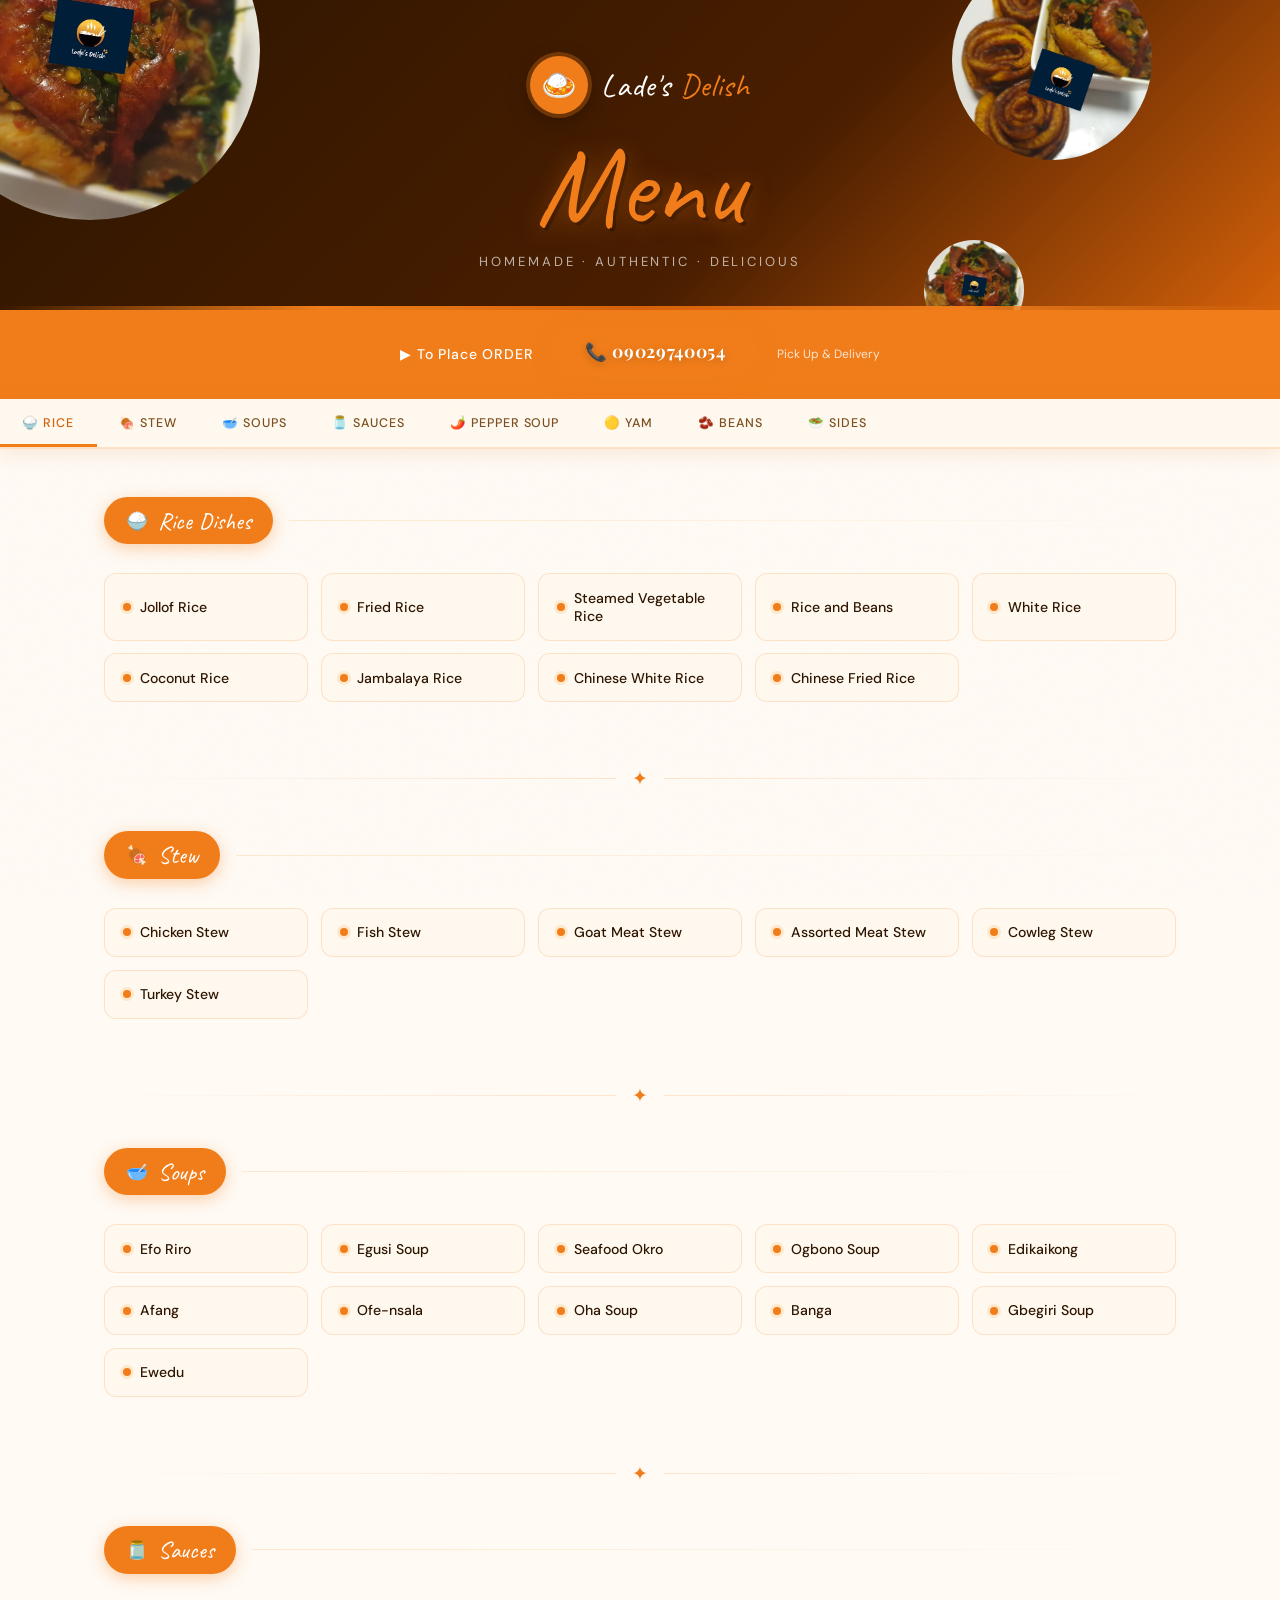
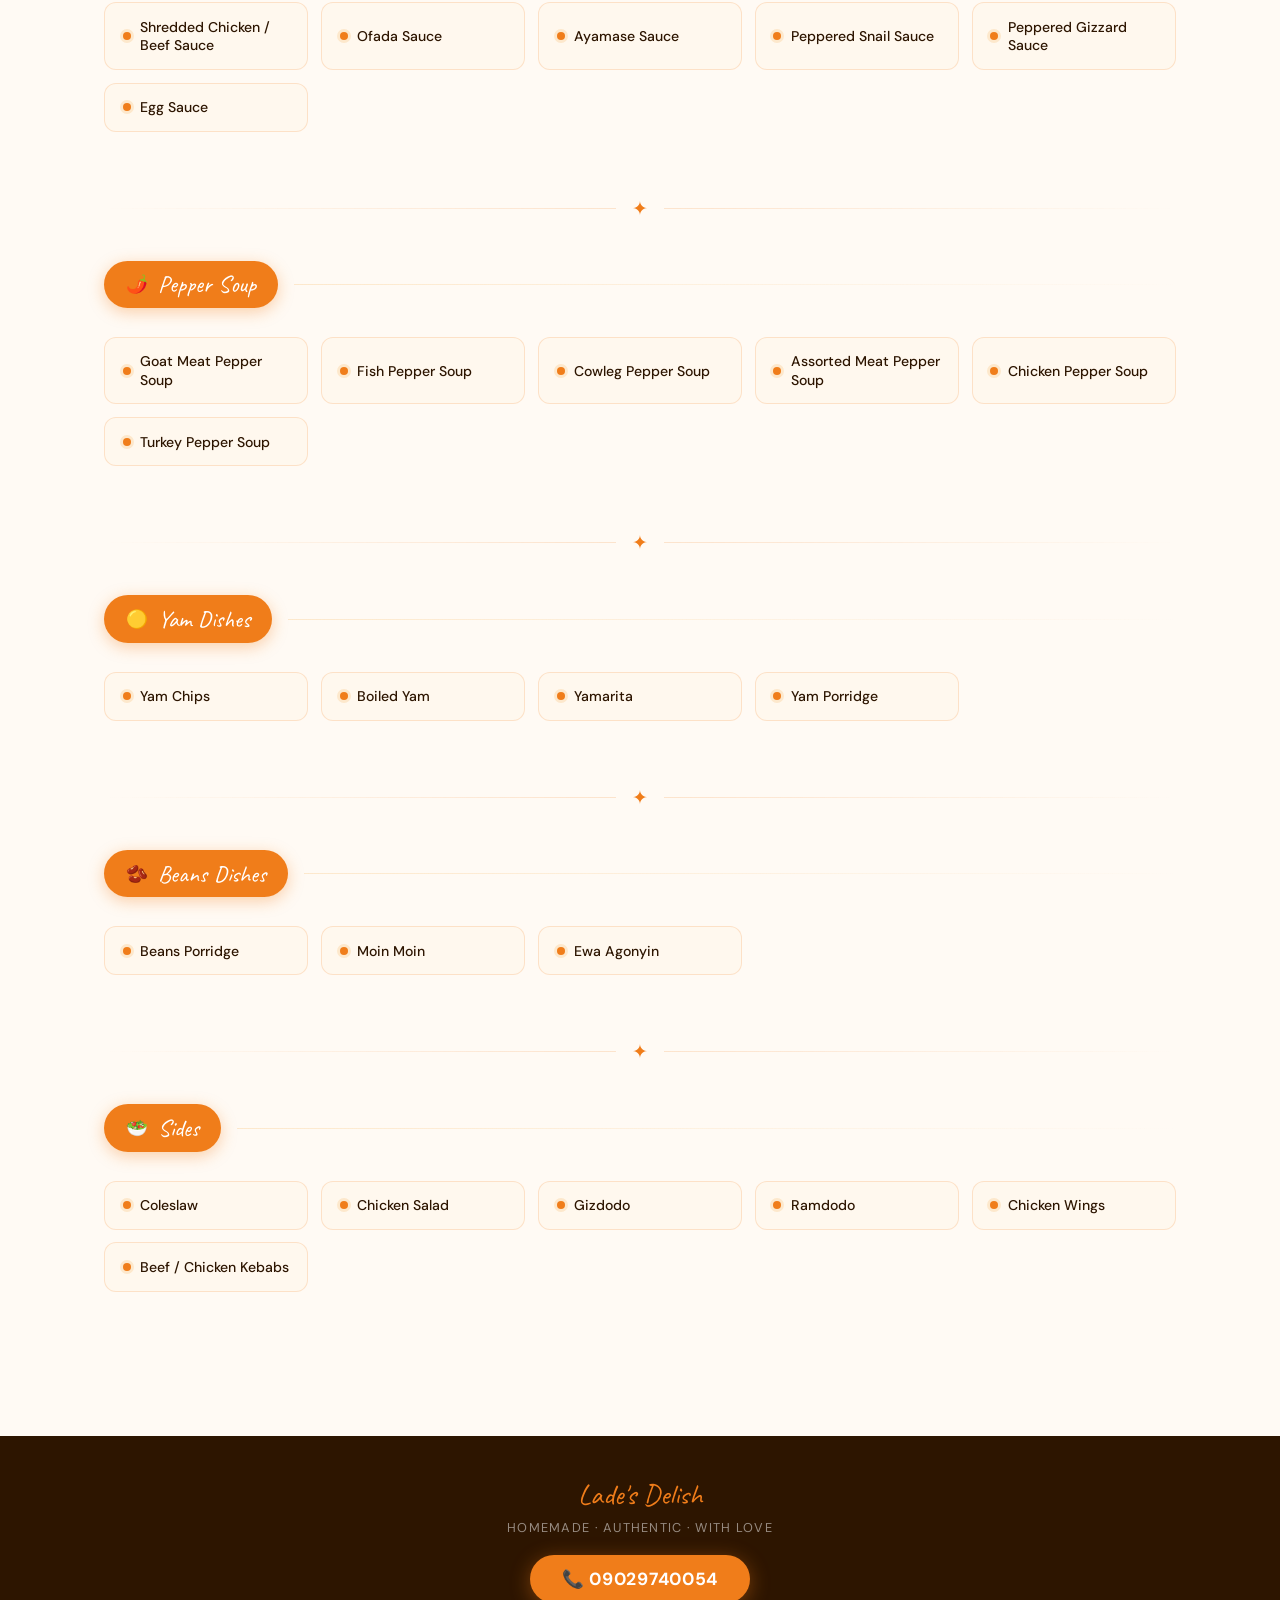
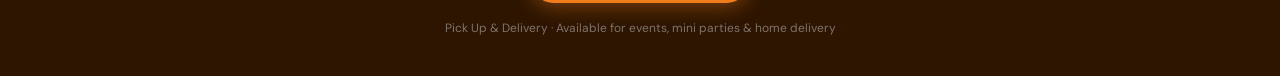
<file: lades_delish_menu.html>
<!doctype html>
<html lang="en">
	<head>
		<meta charset="UTF-8" />
		<meta name="viewport" content="width=device-width, initial-scale=1.0" />
		<title>Lades_Delish — Full Menu</title>
		<link rel="preconnect" href="https://fonts.googleapis.com" />
		<link rel="preconnect" href="https://fonts.gstatic.com" crossorigin />
		<link
			href="https://fonts.googleapis.com/css2?family=Playfair+Display:ital,wght@0,700;1,400&family=Caveat:wght@600&family=DM+Sans:wght@300;400;500&display=swap"
			rel="stylesheet" />

		<link rel="stylesheet" href="menu.css">
	</head>
	<body>
		<!-- HEADER -->
		<header>
			<div class="hd-circle"></div>
			<div class="hd-circle"></div>
			<div class="hd-circle"></div>

			<div class="header-logo">
				<div class="logo-icon">🍛</div>
				<div class="logo-text">Lade's <span>Delish</span></div>
			</div>

			<span class="header-title">Menu</span>
			<p class="header-sub">Homemade · Authentic · Delicious</p>
		</header>

		<!-- ORDER BANNER -->
		<div class="order-banner">
			<span class="order-banner-text">▶ To Place ORDER</span>
			<span class="order-banner-number">
				<a
					href="https://wa.link/urutv3"
					target="_blank"
					class="footer-order">
					📞 09029740054
				</a>
			</span>
			<span class="order-banner-note">Pick Up & Delivery</span>
		</div>

		<!-- STICKY NAV TABS -->
		<nav class="menu-nav" id="menuNav">
			<button class="menu-nav-btn active" onclick="scrollTo('rice')">
				🍚 Rice
			</button>
			<button class="menu-nav-btn" onclick="scrollTo('stew')">
				🍖 Stew
			</button>
			<button class="menu-nav-btn" onclick="scrollTo('soups')">
				🥣 Soups
			</button>
			<button class="menu-nav-btn" onclick="scrollTo('sauces')">
				🫙 Sauces
			</button>
			<button class="menu-nav-btn" onclick="scrollTo('peppersoup')">
				🌶️ Pepper Soup
			</button>
			<button class="menu-nav-btn" onclick="scrollTo('yam')">
				🟡 Yam
			</button>
			<button class="menu-nav-btn" onclick="scrollTo('beans')">
				🫘 Beans
			</button>
			<button class="menu-nav-btn" onclick="scrollTo('sides')">
				🥗 Sides
			</button>
		</nav>

		<!-- MAIN MENU -->
		<main>
			<!-- RICE DISHES -->
			<div class="cat-section" id="rice">
				<div class="cat-header">
					<div class="cat-pill">
						<span class="cat-pill-icon">🍚</span> Rice Dishes
					</div>
					<div class="cat-line"></div>
				</div>
				<div class="dish-grid">
					<div class="dish-item">
						<div class="dish-dot"></div>
						<div class="dish-name">Jollof Rice</div>
					</div>
					<div class="dish-item">
						<div class="dish-dot"></div>
						<div class="dish-name">Fried Rice</div>
					</div>
					<div class="dish-item">
						<div class="dish-dot"></div>
						<div class="dish-name">Steamed Vegetable Rice</div>
					</div>
					<div class="dish-item">
						<div class="dish-dot"></div>
						<div class="dish-name">Rice and Beans</div>
					</div>
					<div class="dish-item">
						<div class="dish-dot"></div>
						<div class="dish-name">White Rice</div>
					</div>
					<div class="dish-item">
						<div class="dish-dot"></div>
						<div class="dish-name">Coconut Rice</div>
					</div>
					<div class="dish-item">
						<div class="dish-dot"></div>
						<div class="dish-name">Jambalaya Rice</div>
					</div>
					<div class="dish-item">
						<div class="dish-dot"></div>
						<div class="dish-name">Chinese White Rice</div>
					</div>
					<div class="dish-item">
						<div class="dish-dot"></div>
						<div class="dish-name">Chinese Fried Rice</div>
					</div>
				</div>
			</div>

			<div class="section-divider"><span>✦</span></div>

			<!-- STEW -->
			<div class="cat-section" id="stew">
				<div class="cat-header">
					<div class="cat-pill">
						<span class="cat-pill-icon">🍖</span> Stew
					</div>
					<div class="cat-line"></div>
				</div>
				<div class="dish-grid">
					<div class="dish-item">
						<div class="dish-dot"></div>
						<div class="dish-name">Chicken Stew</div>
					</div>
					<div class="dish-item">
						<div class="dish-dot"></div>
						<div class="dish-name">Fish Stew</div>
					</div>
					<div class="dish-item">
						<div class="dish-dot"></div>
						<div class="dish-name">Goat Meat Stew</div>
					</div>
					<div class="dish-item">
						<div class="dish-dot"></div>
						<div class="dish-name">Assorted Meat Stew</div>
					</div>
					<div class="dish-item">
						<div class="dish-dot"></div>
						<div class="dish-name">Cowleg Stew</div>
					</div>
					<div class="dish-item">
						<div class="dish-dot"></div>
						<div class="dish-name">Turkey Stew</div>
					</div>
				</div>
			</div>

			<div class="section-divider"><span>✦</span></div>

			<!-- SOUPS -->
			<div class="cat-section" id="soups">
				<div class="cat-header">
					<div class="cat-pill">
						<span class="cat-pill-icon">🥣</span> Soups
					</div>
					<div class="cat-line"></div>
				</div>
				<div class="dish-grid">
					<div class="dish-item">
						<div class="dish-dot"></div>
						<div class="dish-name">Efo Riro</div>
					</div>
					<div class="dish-item">
						<div class="dish-dot"></div>
						<div class="dish-name">Egusi Soup</div>
					</div>
					<div class="dish-item">
						<div class="dish-dot"></div>
						<div class="dish-name">Seafood Okro</div>
					</div>
					<div class="dish-item">
						<div class="dish-dot"></div>
						<div class="dish-name">Ogbono Soup</div>
					</div>
					<div class="dish-item">
						<div class="dish-dot"></div>
						<div class="dish-name">Edikaikong</div>
					</div>
					<div class="dish-item">
						<div class="dish-dot"></div>
						<div class="dish-name">Afang</div>
					</div>
					<div class="dish-item">
						<div class="dish-dot"></div>
						<div class="dish-name">Ofe-nsala</div>
					</div>
					<div class="dish-item">
						<div class="dish-dot"></div>
						<div class="dish-name">Oha Soup</div>
					</div>
					<div class="dish-item">
						<div class="dish-dot"></div>
						<div class="dish-name">Banga</div>
					</div>
					<div class="dish-item">
						<div class="dish-dot"></div>
						<div class="dish-name">Gbegiri Soup</div>
					</div>
					<div class="dish-item">
						<div class="dish-dot"></div>
						<div class="dish-name">Ewedu</div>
					</div>
				</div>
			</div>

			<div class="section-divider"><span>✦</span></div>

			<!-- SAUCES -->
			<div class="cat-section" id="sauces">
				<div class="cat-header">
					<div class="cat-pill">
						<span class="cat-pill-icon">🫙</span> Sauces
					</div>
					<div class="cat-line"></div>
				</div>
				<div class="dish-grid">
					<div class="dish-item">
						<div class="dish-dot"></div>
						<div class="dish-name">
							Shredded Chicken / Beef Sauce
						</div>
					</div>
					<div class="dish-item">
						<div class="dish-dot"></div>
						<div class="dish-name">Ofada Sauce</div>
					</div>
					<div class="dish-item">
						<div class="dish-dot"></div>
						<div class="dish-name">Ayamase Sauce</div>
					</div>
					<div class="dish-item">
						<div class="dish-dot"></div>
						<div class="dish-name">Peppered Snail Sauce</div>
					</div>
					<div class="dish-item">
						<div class="dish-dot"></div>
						<div class="dish-name">Peppered Gizzard Sauce</div>
					</div>
					<div class="dish-item">
						<div class="dish-dot"></div>
						<div class="dish-name">Egg Sauce</div>
					</div>
				</div>
			</div>

			<div class="section-divider"><span>✦</span></div>

			<!-- PEPPER SOUP -->
			<div class="cat-section" id="peppersoup">
				<div class="cat-header">
					<div class="cat-pill">
						<span class="cat-pill-icon">🌶️</span> Pepper Soup
					</div>
					<div class="cat-line"></div>
				</div>
				<div class="dish-grid">
					<div class="dish-item">
						<div class="dish-dot"></div>
						<div class="dish-name">Goat Meat Pepper Soup</div>
					</div>
					<div class="dish-item">
						<div class="dish-dot"></div>
						<div class="dish-name">Fish Pepper Soup</div>
					</div>
					<div class="dish-item">
						<div class="dish-dot"></div>
						<div class="dish-name">Cowleg Pepper Soup</div>
					</div>
					<div class="dish-item">
						<div class="dish-dot"></div>
						<div class="dish-name">Assorted Meat Pepper Soup</div>
					</div>
					<div class="dish-item">
						<div class="dish-dot"></div>
						<div class="dish-name">Chicken Pepper Soup</div>
					</div>
					<div class="dish-item">
						<div class="dish-dot"></div>
						<div class="dish-name">Turkey Pepper Soup</div>
					</div>
				</div>
			</div>

			<div class="section-divider"><span>✦</span></div>

			<!-- YAM DISHES -->
			<div class="cat-section" id="yam">
				<div class="cat-header">
					<div class="cat-pill">
						<span class="cat-pill-icon">🟡</span> Yam Dishes
					</div>
					<div class="cat-line"></div>
				</div>
				<div class="dish-grid">
					<div class="dish-item">
						<div class="dish-dot"></div>
						<div class="dish-name">Yam Chips</div>
					</div>
					<div class="dish-item">
						<div class="dish-dot"></div>
						<div class="dish-name">Boiled Yam</div>
					</div>
					<div class="dish-item">
						<div class="dish-dot"></div>
						<div class="dish-name">Yamarita</div>
					</div>
					<div class="dish-item">
						<div class="dish-dot"></div>
						<div class="dish-name">Yam Porridge</div>
					</div>
				</div>
			</div>

			<div class="section-divider"><span>✦</span></div>

			<!-- BEANS DISHES -->
			<div class="cat-section" id="beans">
				<div class="cat-header">
					<div class="cat-pill">
						<span class="cat-pill-icon">🫘</span> Beans Dishes
					</div>
					<div class="cat-line"></div>
				</div>
				<div class="dish-grid">
					<div class="dish-item">
						<div class="dish-dot"></div>
						<div class="dish-name">Beans Porridge</div>
					</div>
					<div class="dish-item">
						<div class="dish-dot"></div>
						<div class="dish-name">Moin Moin</div>
					</div>
					<div class="dish-item">
						<div class="dish-dot"></div>
						<div class="dish-name">Ewa Agonyin</div>
					</div>
				</div>
			</div>

			<div class="section-divider"><span>✦</span></div>

			<!-- SIDES -->
			<div class="cat-section" id="sides">
				<div class="cat-header">
					<div class="cat-pill">
						<span class="cat-pill-icon">🥗</span> Sides
					</div>
					<div class="cat-line"></div>
				</div>
				<div class="dish-grid">
					<div class="dish-item">
						<div class="dish-dot"></div>
						<div class="dish-name">Coleslaw</div>
					</div>
					<div class="dish-item">
						<div class="dish-dot"></div>
						<div class="dish-name">Chicken Salad</div>
					</div>
					<div class="dish-item">
						<div class="dish-dot"></div>
						<div class="dish-name">Gizdodo</div>
					</div>
					<div class="dish-item">
						<div class="dish-dot"></div>
						<div class="dish-name">Ramdodo</div>
					</div>
					<div class="dish-item">
						<div class="dish-dot"></div>
						<div class="dish-name">Chicken Wings</div>
					</div>
					<div class="dish-item">
						<div class="dish-dot"></div>
						<div class="dish-name">Beef / Chicken Kebabs</div>
					</div>
				</div>
			</div>
		</main>

		<!-- FOOTER -->
		<footer>
			<div class="footer-logo">Lade's Delish</div>
			<div class="footer-tagline">Homemade · Authentic · With Love</div>
			<a
				href="https://wa.link/urutv3"
				target="_blank"
				class="footer-order">
				📞 09029740054
			</a>
			
			<div class="footer-note">
				Pick Up & Delivery · Available for events, mini parties &
				home delivery
			</div>
		</footer>

		<script src="menu.js"></script>
	</body>
</html>
</file>
<file: menu.css>
*,
*::before,
*::after {
    box-sizing: border-box;
    margin: 0;
    padding: 0;
}

:root {
    --orange: #f07d1a;
    --orange-deep: #d4610a;
    --orange-soft: #fde8cc;
    --cream: #fffaf4;
    --warm-white: #fff8ee;
    --ink: #1a0f00;
    --dark-brown: #2d1500;
    --mid: #7a4e1e;
    --light-text: #a0693a;
    --border: rgba(240, 125, 26, 0.18);
    --shadow: rgba(212, 97, 10, 0.13);
}

html {
    scroll-behavior: smooth;
}

body {
    font-family: "DM Sans", sans-serif;
    background: var(--cream);
    color: var(--ink);
    min-height: 100vh;
    overflow-x: hidden;
}

/* ── NOISE TEXTURE OVERLAY ── */
body::before {
    content: "";
    position: fixed;
    inset: 0;
    z-index: 0;
    pointer-events: none;
    background-image: url("data:image/svg+xml,%3Csvg viewBox='0 0 200 200' xmlns='http://www.w3.org/2000/svg'%3E%3Cfilter id='n'%3E%3CfeTurbulence type='fractalNoise' baseFrequency='0.9' numOctaves='4' stitchTiles='stitch'/%3E%3C/filter%3E%3Crect width='100%25' height='100%25' filter='url(%23n)' opacity='0.03'/%3E%3C/svg%3E");
    opacity: 0.4;
}

/* ── HEADER ── */
header {
    position: relative;
    z-index: 1;
    background: linear-gradient(
        135deg,
        var(--dark-brown) 0%,
        #4a1e00 60%,
        var(--orange-deep) 100%
    );
    padding: 3.5rem 5vw 2.5rem;
    overflow: hidden;
    text-align: center;
}
header::after {
    content: "";
    position: absolute;
    bottom: 0;
    left: 0;
    right: 0;
    height: 4px;
    background: linear-gradient(
        to right,
        transparent,
        var(--orange),
        var(--orange-deep),
        var(--orange),
        transparent
    );
}
/* Decorative circles */
.hd-circle {
    position: absolute;
    border-radius: 50%;
    background: rgba(240, 125, 26, 0.08);
    pointer-events: none;
}
.hd-circle:nth-child(1) {
    width: 340px;
    height: 340px;
    top: -120px;
    left: -80px;
    background: url(food\ 2.jpg) no-repeat center/cover;
    z-index: -1;
}
.hd-circle:nth-child(2) {
    width: 200px;
    height: 200px;
    top: -40px;
    right: 10%;
    background: rgba(255, 255, 255, 0.04);
    background: url(food\ 1.jpg) no-repeat center/cover;
    z-index: -1;
}
.hd-circle:nth-child(3) {
    width: 100px;
    height: 100px;
    bottom: -30px;
    right: 20%;
    background: rgba(240, 125, 26, 0.12);
    background: url(food\ 2.jpg) no-repeat center/cover;
    z-index: -1;
}

.header-logo {
    display: inline-flex;
    align-items: center;
    gap: 0.8rem;
    margin-bottom: 1.4rem;
}
.logo-icon {
    width: 58px;
    height: 58px;
    border-radius: 50%;
    background: var(--orange);
    display: flex;
    align-items: center;
    justify-content: center;
    font-size: 1.8rem;
    box-shadow:
        0 0 0 4px rgba(240, 125, 26, 0.3),
        0 8px 24px rgba(0, 0, 0, 0.3);
}
.logo-text {
    font-family: "Caveat", cursive;
    font-size: 2rem;
    color: #fff;
    letter-spacing: 0.02em;
}
.logo-text span {
    color: var(--orange);
}

.header-title {
    font-family: "Caveat", cursive;
    font-size: clamp(4rem, 10vw, 7rem);
    color: var(--orange);
    line-height: 0.9;
    text-shadow:
        0 4px 24px rgba(240, 125, 26, 0.4),
        3px 3px 0 rgba(0, 0, 0, 0.3);
    margin-bottom: 1rem;
    display: block;
}
.header-sub {
    color: rgba(255, 255, 255, 0.65);
    font-size: 0.82rem;
    letter-spacing: 0.22em;
    text-transform: uppercase;
    font-weight: 400;
}

/* ── ORDER BANNER ── */
.order-banner {
    position: relative;
    z-index: 1;
    background: var(--orange);
    display: flex;
    align-items: center;
    justify-content: center;
    gap: 1.2rem;
    padding: 1rem 5vw;
    flex-wrap: wrap;
}
.order-banner-text {
    color: #fff;
    font-size: 0.88rem;
    font-weight: 500;
    letter-spacing: 0.06em;
}
.order-banner-number {
    color: #fff;
    font-family: "Playfair Display", serif;
    font-size: 1.6rem;
    font-weight: 700;
    letter-spacing: 0.04em;
    text-shadow: 0 2px 8px rgba(0, 0, 0, 0.2);
}
.order-banner-note {
    color: rgba(255, 255, 255, 0.8);
    font-size: 0.75rem;
}

/* ── NAV TABS ── */
.menu-nav {
    position: sticky;
    top: 0;
    z-index: 50;
    background: var(--warm-white);
    border-bottom: 2px solid var(--border);
    display: flex;
    gap: 0;
    overflow-x: auto;
    scrollbar-width: none;
    -webkit-overflow-scrolling: touch;
    box-shadow: 0 4px 20px var(--shadow);
}
.menu-nav::-webkit-scrollbar {
    display: none;
}
.menu-nav-btn {
    flex-shrink: 0;
    padding: 1rem 1.4rem;
    font-family: "DM Sans", sans-serif;
    font-size: 0.78rem;
    font-weight: 500;
    letter-spacing: 0.08em;
    text-transform: uppercase;
    color: var(--mid);
    background: none;
    border: none;
    cursor: pointer;
    position: relative;
    transition: color 0.25s;
    white-space: nowrap;
}
.menu-nav-btn::after {
    content: "";
    position: absolute;
    bottom: 0;
    left: 0;
    right: 0;
    height: 2.5px;
    background: var(--orange);
    transform: scaleX(0);
    transition: transform 0.3s;
}
.menu-nav-btn.active,
.menu-nav-btn:hover {
    color: var(--orange-deep);
}
.menu-nav-btn.active::after,
.menu-nav-btn:hover::after {
    transform: scaleX(1);
}

/* ── MAIN LAYOUT ── */
main {
    position: relative;
    z-index: 1;
    max-width: 1200px;
    margin: 0 auto;
    padding: 3rem 5vw 5rem;
}

/* ── CATEGORY SECTION ── */
.cat-section {
    margin-bottom: 4rem;
    scroll-margin-top: 80px;
}

.cat-header {
    display: flex;
    align-items: center;
    gap: 1rem;
    margin-bottom: 1.8rem;
}
.cat-pill {
    display: inline-flex;
    align-items: center;
    gap: 0.6rem;
    background: var(--orange);
    color: #fff;
    padding: 0.55rem 1.4rem;
    border-radius: 50px;
    font-family: "Caveat", cursive;
    font-size: 1.5rem;
    box-shadow: 0 4px 16px rgba(240, 125, 26, 0.35);
    white-space: nowrap;
}
.cat-pill-icon {
    font-size: 1.1rem;
}
.cat-line {
    flex: 1;
    height: 1px;
    background: linear-gradient(
        to right,
        var(--orange-soft),
        transparent
    );
}

/* ── DISH GRID ── */
.dish-grid {
    display: grid;
    grid-template-columns: repeat(auto-fill, minmax(200px, 1fr));
    gap: 0.8rem;
}
.dish-item {
    background: var(--warm-white);
    border: 1.5px solid var(--border);
    border-radius: 12px;
    padding: 0.9rem 1.1rem;
    display: flex;
    align-items: center;
    gap: 0.6rem;
    transition:
        border-color 0.25s,
        transform 0.25s,
        box-shadow 0.25s;
    cursor: default;
}
.dish-item:hover {
    border-color: var(--orange);
    transform: translateY(-3px);
    box-shadow: 0 8px 24px var(--shadow);
}
.dish-dot {
    width: 8px;
    height: 8px;
    border-radius: 50%;
    background: var(--orange);
    flex-shrink: 0;
    box-shadow: 0 0 0 3px var(--orange-soft);
}
.dish-name {
    font-size: 0.88rem;
    font-weight: 500;
    color: var(--dark-brown);
    line-height: 1.3;
}

/* ── DIVIDER ── */
.section-divider {
    display: flex;
    align-items: center;
    gap: 1rem;
    margin: 3rem 0 2.5rem;
}
.section-divider::before,
.section-divider::after {
    content: "";
    flex: 1;
    height: 1px;
    background: linear-gradient(
        to right,
        transparent,
        var(--border)
    );
}
.section-divider::after {
    background: linear-gradient(
        to left,
        transparent,
        var(--border)
    );
}
.section-divider span {
    color: var(--orange);
    font-size: 1.2rem;
}

/* ── FOOTER ── */
footer {
    position: relative;
    z-index: 1;
    background: var(--dark-brown);
    text-align: center;
    padding: 2.5rem 5vw;
}
.footer-logo {
    font-family: "Caveat", cursive;
    font-size: 1.8rem;
    color: var(--orange);
    margin-bottom: 0.4rem;
}
.footer-tagline {
    color: rgba(255, 255, 255, 0.5);
    font-size: 0.8rem;
    letter-spacing: 0.1em;
    text-transform: uppercase;
    margin-bottom: 1.2rem;
}
.footer-order {
    display: inline-block;
    background: var(--orange);
    color: #fff;
    padding: 0.8rem 2rem;
    border-radius: 50px;
    font-size: 1.1rem;
    font-weight: 700;
    letter-spacing: 0.04em;
    text-decoration: none;
    margin-bottom: .5rem;
    box-shadow: 0 4px 20px rgba(240, 125, 26, 0.4);
    transition:
        background 0.2s,
        transform 0.2s;
}
.footer-order:hover {
    background: var(--orange-deep);
    transform: translateY(-2px);
}
.footer-note {
    color: rgba(255, 255, 255, 0.4);
    font-size: 0.75rem;
    margin-top: 0.6rem;
}

/* ── ANIMATIONS ── */
.cat-section {
    opacity: 0;
    transform: translateY(24px);
    animation: fadeUp 0.6s forwards;
}
.cat-section:nth-child(1) {
    animation-delay: 0.05s;
}
.cat-section:nth-child(2) {
    animation-delay: 0.12s;
}
.cat-section:nth-child(3) {
    animation-delay: 0.19s;
}
.cat-section:nth-child(4) {
    animation-delay: 0.26s;
}
.cat-section:nth-child(5) {
    animation-delay: 0.33s;
}
.cat-section:nth-child(6) {
    animation-delay: 0.4s;
}
.cat-section:nth-child(7) {
    animation-delay: 0.47s;
}
.cat-section:nth-child(8) {
    animation-delay: 0.54s;
}
@keyframes fadeUp {
    to {
        opacity: 1;
        transform: translateY(0);
    }
}

/* ── RESPONSIVE ── */
@media (max-width: 600px) {
    .dish-grid {
        grid-template-columns: 1fr 1fr;
    }
    .menu-modal-bar-title {
        font-size: 0.8rem;
    }
    .header-title {
        font-size: 3.5rem;
    }
    .hd-circle:nth-child(1) {
        background-image: none;
    }
    .hd-circle:nth-child(2) {
        background-image: none;
    }
    .hd-circle:nth-child(3) {
        background-image: none;
    }
    .cat-pill {
        font-size: 1.25rem;
    }
}
@media (max-width: 380px) {
    .dish-grid {
        grid-template-columns: 1fr;
    }
}
</file>
